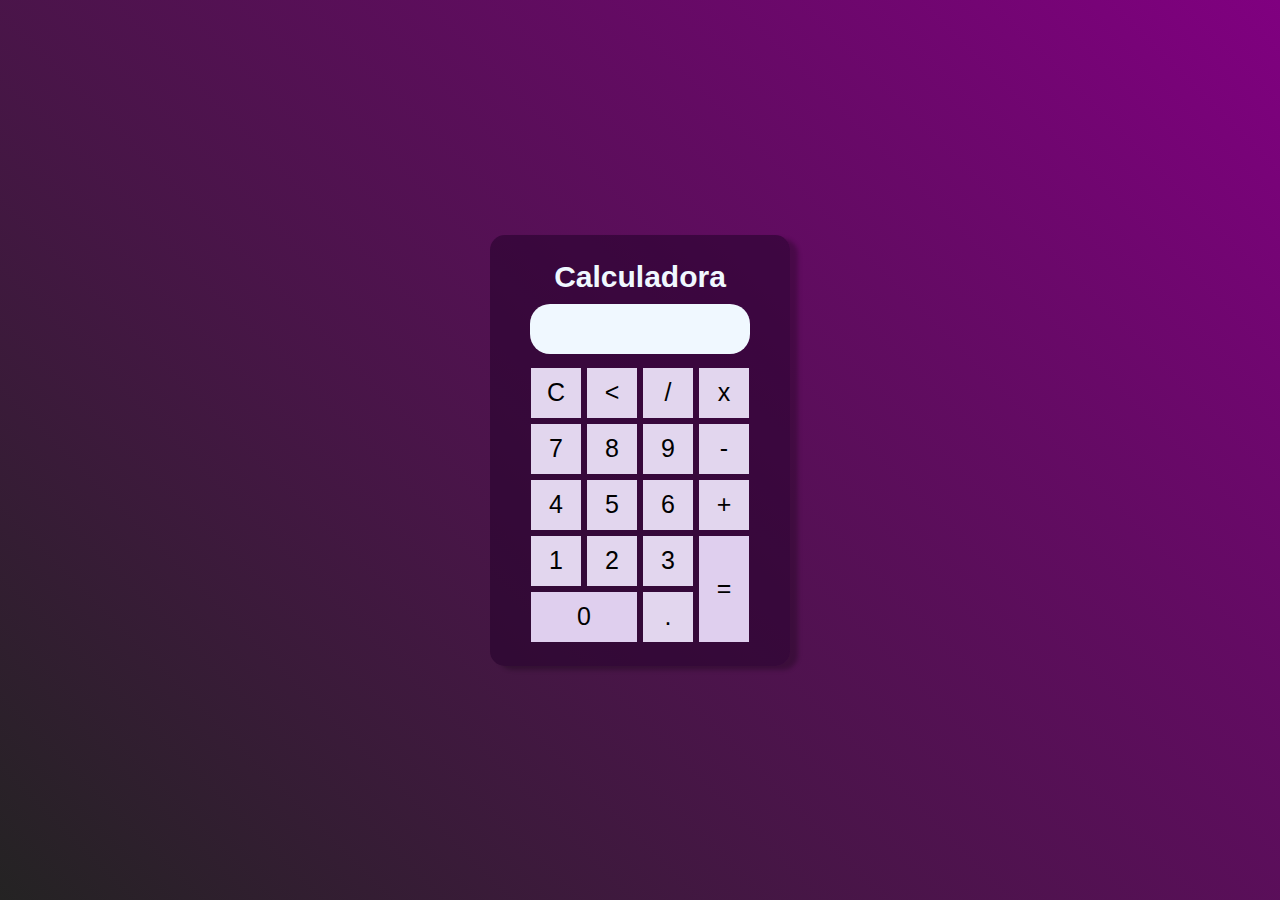
<file: index.html>
<!DOCTYPE html>
<html lang="pt-br">
<head>
    <meta charset="UTF-8">
    <meta name="viewport" content="width=device-width, initial-scale=1.0">
    <link rel="stylesheet" href="style.css"/>
    <title>Calculadora</title>
</head>
<body>
    <div id="calculadora">
        <div class="cima">
            <h1 id="h1">Calculadora</h1>
            <div id="res" contenteditable="true" onclick="focusDiv()"> </div> 
    
            <table id="button">
                <tr>
                    <td><button onclick="clean()" class="botão">C</button></td>
                    <td><button onclick="back()"  class="botão"><</button></td>
                    <td><button onclick="inserir('/')"  class="botão">/</button></td>
                    <td><button onclick="inserir('*')"  class="botão">x</button></td>
                </tr>
                <tr>
                    <td><button onclick="inserir('7')" class="botão">7</button></td>
                    <td><button onclick="inserir('8')" class="botão">8</button></td>
                    <td><button onclick="inserir('9')" class="botão">9</button></td>
                    <td><button onclick="inserir('-')"  class="botão">-</button></td>
                </tr>
                <tr>
                    <td><button onclick="inserir('4')" class="botão">4</button></td>
                    <td><button onclick="inserir('5')" class="botão">5</button></td>
                    <td><button onclick="inserir('6')" class="botão">6</button></td>
                    <td><button onclick="inserir('+')"  class="botão">+</button></td>
                </tr>
                <tr>
                    <td><button onclick="inserir('1')" class="botão">1</button></td>
                    <td><button onclick="inserir('2')" class="botão">2</button></td>
                    <td><button onclick="inserir('3')" class="botão">3</button></td>
                    <td rowspan="2"><button onclick="calcular('=')"  class="bot">=</button></td>
                </tr>
                <tr>
                    <td colspan="2"><button onclick="inserir('0')" class="bott">0</button></td>
                    <td><button onclick="inserir('.')" class="botão">.</button></td>
                </tr>
            </table>
        </div>
    </div>
    
     
<script src="script.js"></script>
</body>
</html>
</file>
<file: style.css>
* {
    margin: 0;
    padding: 0;
    box-sizing: border-box;
}

body {
    display: flex;
    align-items: center;
    justify-content: center;
    height: 100vh;
    background-image: linear-gradient(45deg, rgb(36, 35, 35), purple);
   
    
}

#calculadora {
    position: absolute;
    border-radius: 15px;
    background-color: rgba(36, 2, 43, 0.575);
    width: 300px;
    padding-top: 5px;
    padding-bottom: 20px;
    font-family: normal, sans-serif;
    box-shadow: 8px 4px 4px #00000040;

    
}

#h1 {
    text-align: center;
    color: aliceblue;
    font-family: normal, sans-serif;
    font-size: 30px;
    margin-top: 20px;
}

#res{
    display: flex;
    background-color: aliceblue;
    border-radius: 20px;
    width: 220px;
    height: 50px;
    margin: 10px auto;
    color: black;
    justify-content: right;
    align-items: center;
    font-size: 27px;
    text-align: right;
    padding: 10px;
    overflow :  hidden;
    

   
}

#button {
    display: flex;
    align-items: center;
    justify-content: center;
    


}

.B {
    width: 50px;
    height: 50px;
    font-size: 25px;
    cursor: pointer;
    background-color: rgb(226, 214, 238);
    border: none;
    margin: 2px;
    

}
.B:hover {
    background-color: rgb(208, 176, 238);
}

.botão {
    width: 50px;
    height: 50px;
    font-size: 25px;
    cursor: pointer;
    background-color: rgb(226, 214, 238);
    border: none;
    margin: 2px;
    
}

.botão:hover {
    background-color: rgb(208, 176, 238);
}

.bot {
    width: 50px;
    height: 106px;
    font-size: 25px;
    cursor: pointer;
    background-color: rgb(223, 207, 238);
    border: none;
    margin: 2px;
}

.bott {
    width: 106px;
    height: 50px;
    font-size: 25px;
    cursor: pointer;
    background-color: rgb(223, 207, 238);
    border: none;
    margin: 2px;
}

.bot:hover {
    background-color: rgb(208, 176, 238);
}

.bott:hover {
    background-color: rgb(208, 176, 238);
}
</file>
